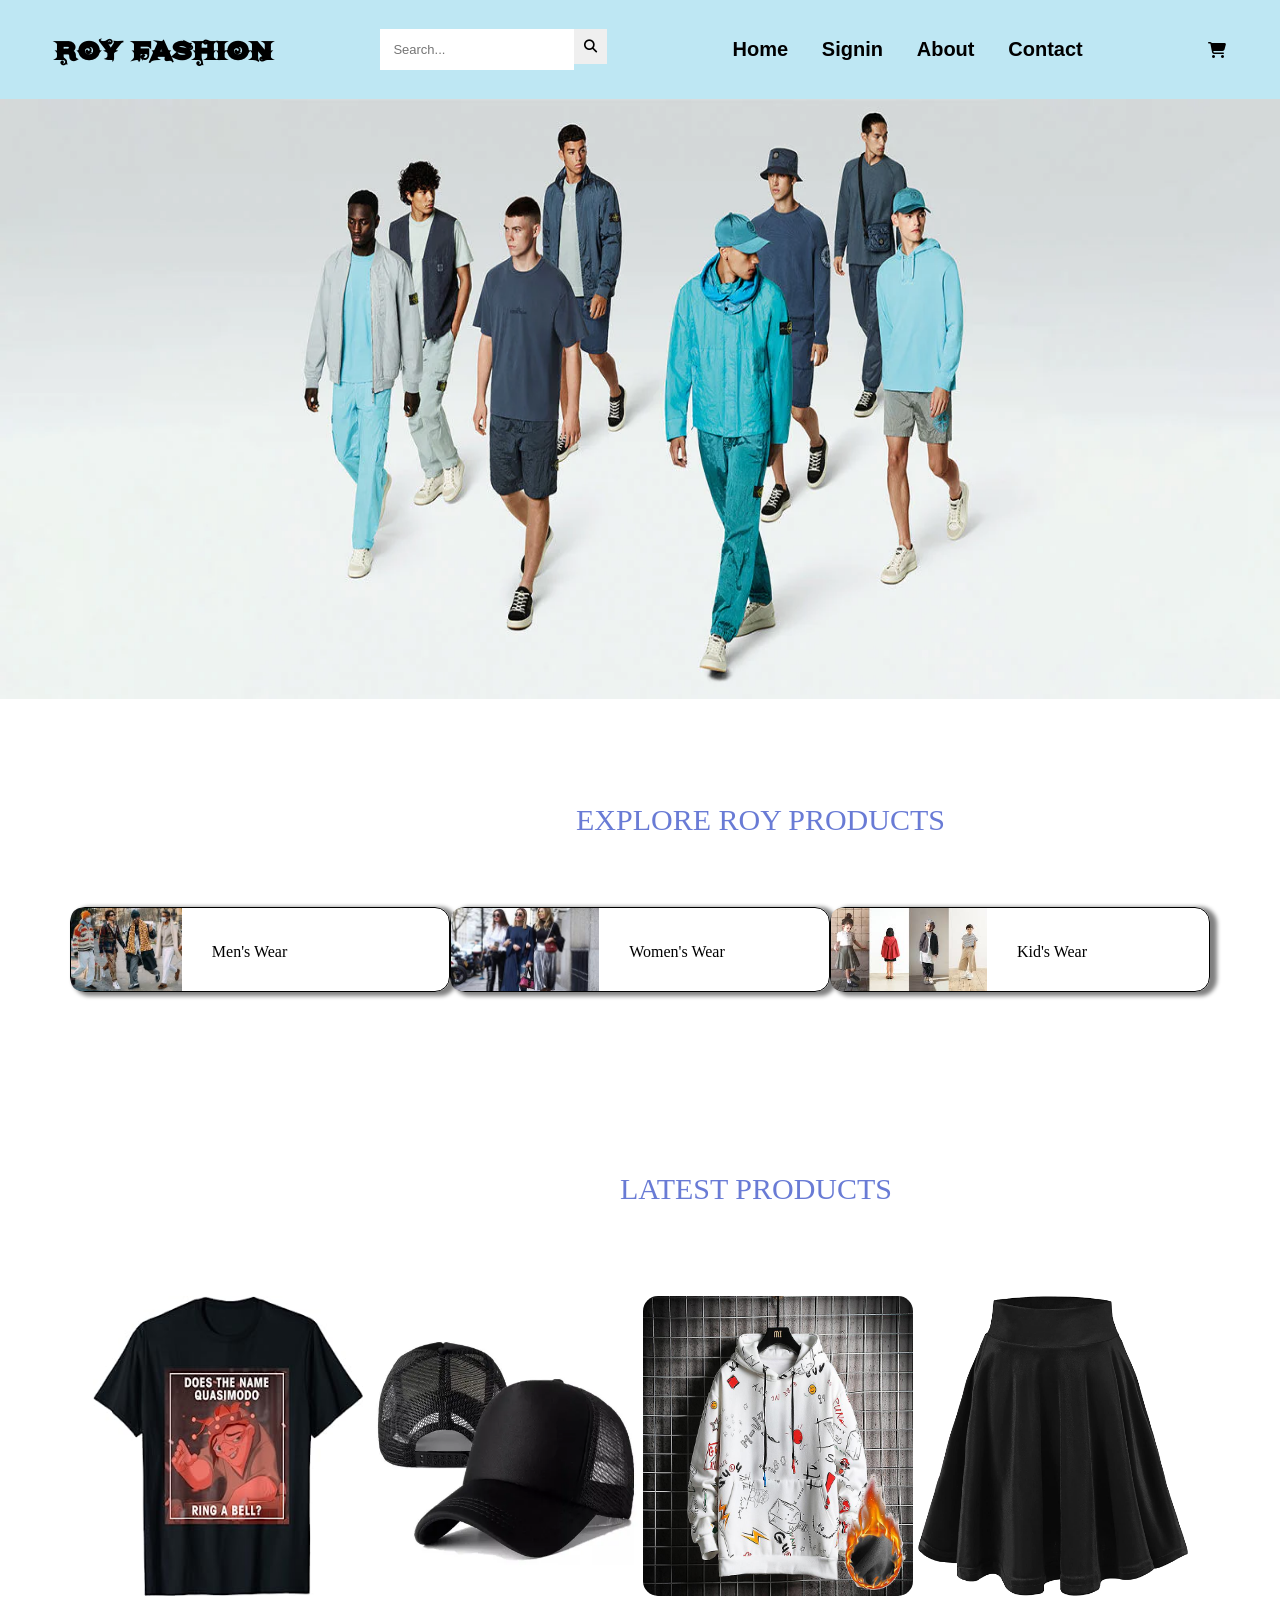
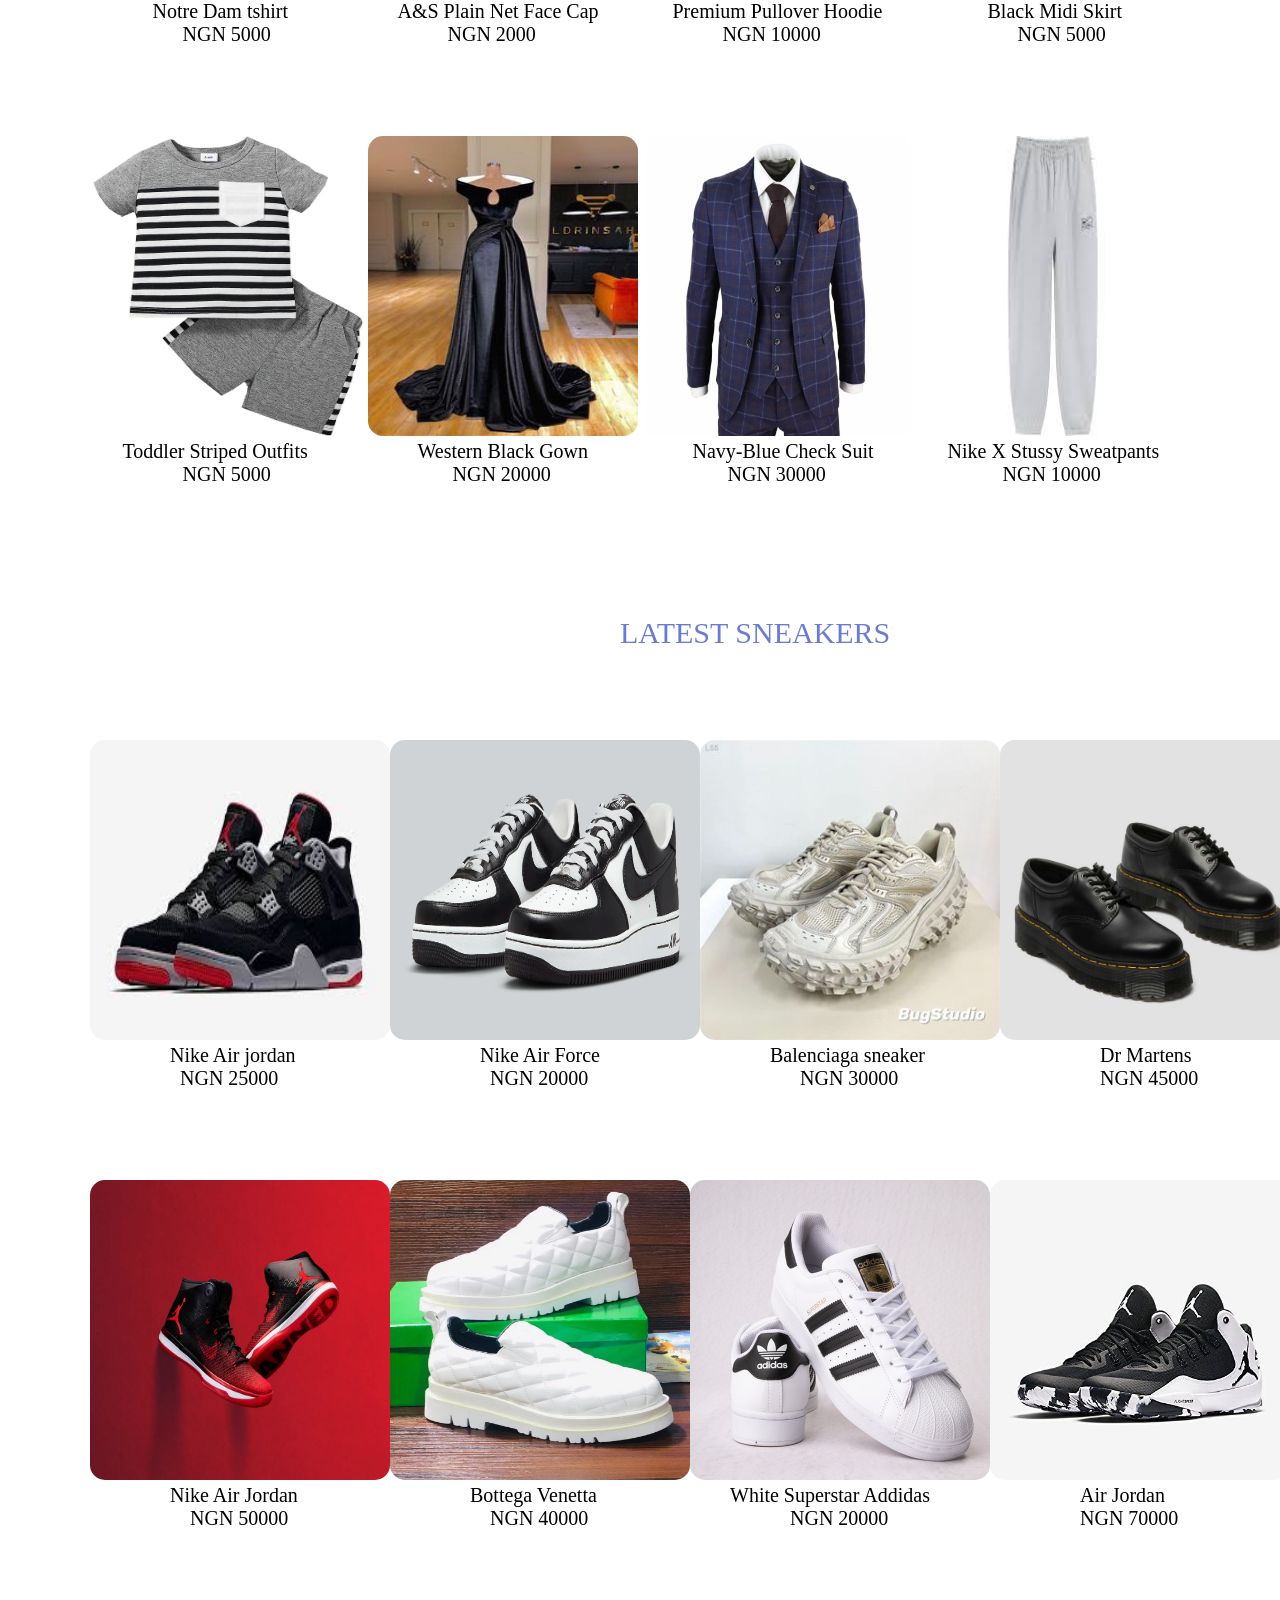
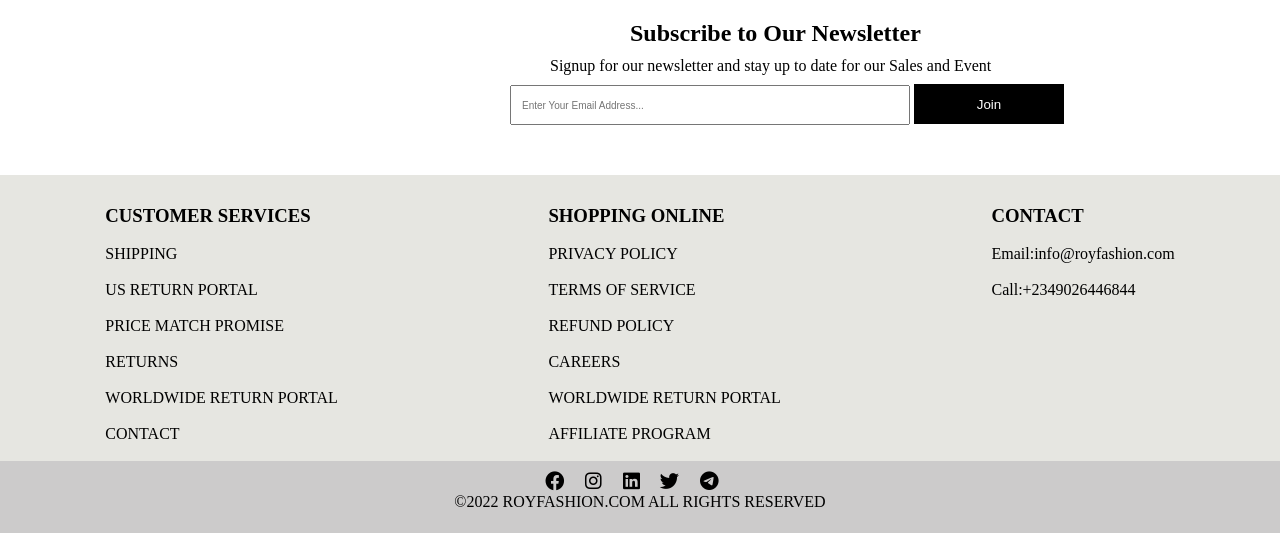
<file: index.html>
<!DOCTYPE html>
<html>
<head>
    <link rel="stylesheet" href="../css/style.css"/>
    <link rel="stylesheet" href="./fontawesome/css/all.css">
</head>
<title>

</title>
<body>
    <!-- NAVBAR  -->
    <nav>
        <div class="logo">
        <h1>ROY FASHION</h1>
        </div>

        <div class="search">
            <input type="text" placeholder="Search...">
            <button type="submit"><i class="fa fa-search"></i></button>
        </div>

            <ul class="nav-links">
              <li><a href="">Home</a></li>
              <li><a href="signin.html">Signin</a></li>
              <li><a href="#">About</a></li>
              <li><a href="#">Contact</a></li>
            </ul>
            
            <i class="fa fa-shopping-cart"></i>
    </nav>
    <!-- END OF NAVBAR  -->

     <!-- BACKGROUND IMAGE   -->
     <div class="back">
        <img src="../images/pop.webp" alt="logo">
    </div>

       
    <!-- END  -->
   
    <!-- EXPLORE PRODUCT -->
    <div class="text">
        <p>EXPLORE ROY PRODUCTS</p>
    </div>
    <div class="box">
    <div class="box1">
        <img src="../images/men.jpg" alt="Men's wears" class="wears">
        <p>Men's Wear</p>
    </div>

    <div class="box2">
        <img src="../images/women.jpg" alt="Women's wears" class="wears">
        <p>Women's Wear</p>
    </div>

    <div class="box3">
        <img src="../images/kids.jpg" alt="Kid's wears" class="wears">
        <p>Kid's Wear</p>
    </div>
</div>
<!-- END  -->

<!-- LATEST PRODUCT  -->
    <div class="latest">
        <p>LATEST PRODUCTS</p>
    </div>
    <div class="card">

        <div class="card1">
        <a href=""><img src="../images/tshirt.jpg" alt="tshirt"></a>
        <h4>Notre Dam tshirt</h4>
        <p>NGN 5000</p>
        </div>

        <div class="card2">
        <a href=""><img src="../images/facecap.webp" alt="facecap"></a>
        <h4>A&S Plain Net Face Cap</h4>
        <p>NGN 2000</p>
        </div>

        <div class="card3">
        <a href=""><img src="../images/hoodie.jpg" alt="hoodie"></a>
        <h4>Premium Pullover Hoodie</h4>
        <p>NGN 10000</p>
        </div>
    
        <div class="card4">
        <a href=""><img src="../images/skirts.jpg" alt="skirt"></a>
        <h4>Black Midi Skirt</h4>
        <p>NGN 5000</p>
        </div>
        </div>
         
    <div class="cards">

        <div class="card5">
        <a href=""><img src="../images/toddler.jpg" alt="toddler"></a>
        <h4>Toddler Striped Outfits</h4>
        <p>NGN 5000</p>
        </div>

        <div class="card6">
        <a href=""><img src="../images/gown.jpg" alt="gown"></a>
        <h4>Western Black Gown</h4>
        <p>NGN 20000</p>
        </div>
        
        <div class="card7">
        <a href=""><img src="../images/suit.jpg" alt="suit"></a>
        <h4>Navy-Blue Check Suit</h4>
        <p>NGN 30000</p>
        </div>

        <div class="card8">
        <a href=""><img src="../images/sweatpants.jpg" alt="sweatpants"></a>
        <h4>Nike X Stussy Sweatpants</h4>
        <p>NGN 10000</p>
        </div>
    </div>
    <!-- END OF LATEST PRODUCT  -->

    <!-- LATEST SNEAKERS -->
    <div class="sneakers">
        <p>LATEST SNEAKERS</p>
    </div>

    <div class="can">

        <div class="can1">
        <a href=""><img src="../images/nikeairjordan.jpg" alt="jordan"></a>
        <h4>Nike Air jordan</h4>
        <p>NGN 25000</p>
        </div>

        <div class="can2">
        <a href=""><img src="../images/nikeairforce.webp" alt="nikeairforce"></a>
        <h4>Nike Air Force</h4>
        <p>NGN 20000</p>
        </div>

        <div class="can3">
        <a href=""><img src="../images/balenciaga.jpg" alt="balenciaga"></a>
        <h4>Balenciaga sneaker</h4>
        <p>NGN 30000</p>
        </div>
    
        <div class="can4">
        <a href=""><img src="../images/drmartens.webp" alt="drmartens"></a>
        <h4>Dr Martens</h4>
        <p>NGN 45000</p>
        </div>
        </div>
         
    <div class="cans">

        <div class="can5">
        <a href=""><img src="../images/jordan.webp" alt="jordan"></a>
        <h4>Nike Air Jordan</h4>
        <p>NGN 50000</p>
        </div>

        <div class="can6">
        <a href=""><img src="../images/bottega.webp" alt="bottega"></a>
        <h4>Bottega Venetta</h4>
        <p>NGN 40000</p>
        </div>
        
        <div class="can7">
        <a href=""><img src="../images/adidas.jpg" alt="addidas"></a>
        <h4>White Superstar Addidas</h4>
        <p>NGN 20000</p>
        </div>

        <div class="can8">
        <a href=""><img src="../images/air jordan.jpg" alt="air jordan"></a>
        <h4>Air Jordan </h4>
        <p>NGN 70000</p>
        </div>
    </div>
    <!-- END OF SNEAKERS -->

    <!-- Newsletter -->
    <div class="news">
        <h2>Subscribe to Our Newsletter</h2>
        <p>Signup for our newsletter and stay up to date for our Sales and Event</p>

        <input type="text" placeholder="Enter Your Email Address...">
        <a href=""><button type="submit">Join</button></a>
    </div>
    <!-- END OF Newsletter -->

    <!-- FOOTER  -->
    <footer class="footer">
        <div class="customer">
            <h3>CUSTOMER SERVICES</h3>
            <a href=""><p>SHIPPING</p></a>
            <a href=""><p>US RETURN PORTAL</p></a>
            <a href=""><p>PRICE MATCH PROMISE</p></a>
            <a href=""><p>RETURNS</p></a>
            <a href=""><p>WORLDWIDE RETURN PORTAL</p></a>
            <a href=""><p>CONTACT</p></a>
        </div>

        <div class="shopping">
            <h3>SHOPPING ONLINE</h3>
            <a href=""><p>PRIVACY POLICY</p></a>
            <a href=""><p>TERMS OF SERVICE</p></a>
            <a href=""><p>REFUND POLICY</p></a>
            <a href=""><p>CAREERS</p></a>
            <a href=""><p>WORLDWIDE RETURN PORTAL</p></a>
            <a href=""><p>AFFILIATE PROGRAM</p></a>
        </div>
        
        <div class="contact">
            <h3>CONTACT</h3>
            <a href=""><p class="mal">Email:info@royfashion.com</p></a>
            <a href=""><p>Call:+2349026446844</p></a>
    </footer>
       <!-- SOCIAL ICONS  -->
        <div class="social-icons">
       <a href="" class="social-icon">
        <i class="fab fa-facebook"></i>
        </a> 

        <a href="" class="social-icon">
        <i class="fab fa-instagram"></i>
        </a> 

        <a href="" class="social-icon">
        <i class="fab fa-linkedin"></i>
        </a> 

        <a href="" class="social-icon">
        <i class="fab fa-twitter"></i>
        </a> 

        <a href="" class="social-icon">
        <i class="fab fa-telegram"></i>
        </a>
        <h4 class="footer-text">
            &copy;<span>2022</span>
            <span class="company">ROYFASHION.COM</span>
            all rights reserved
            </h4>
        </div>        
    <!-- END OF FOOTER  -->

</body> 
</html>
</file>
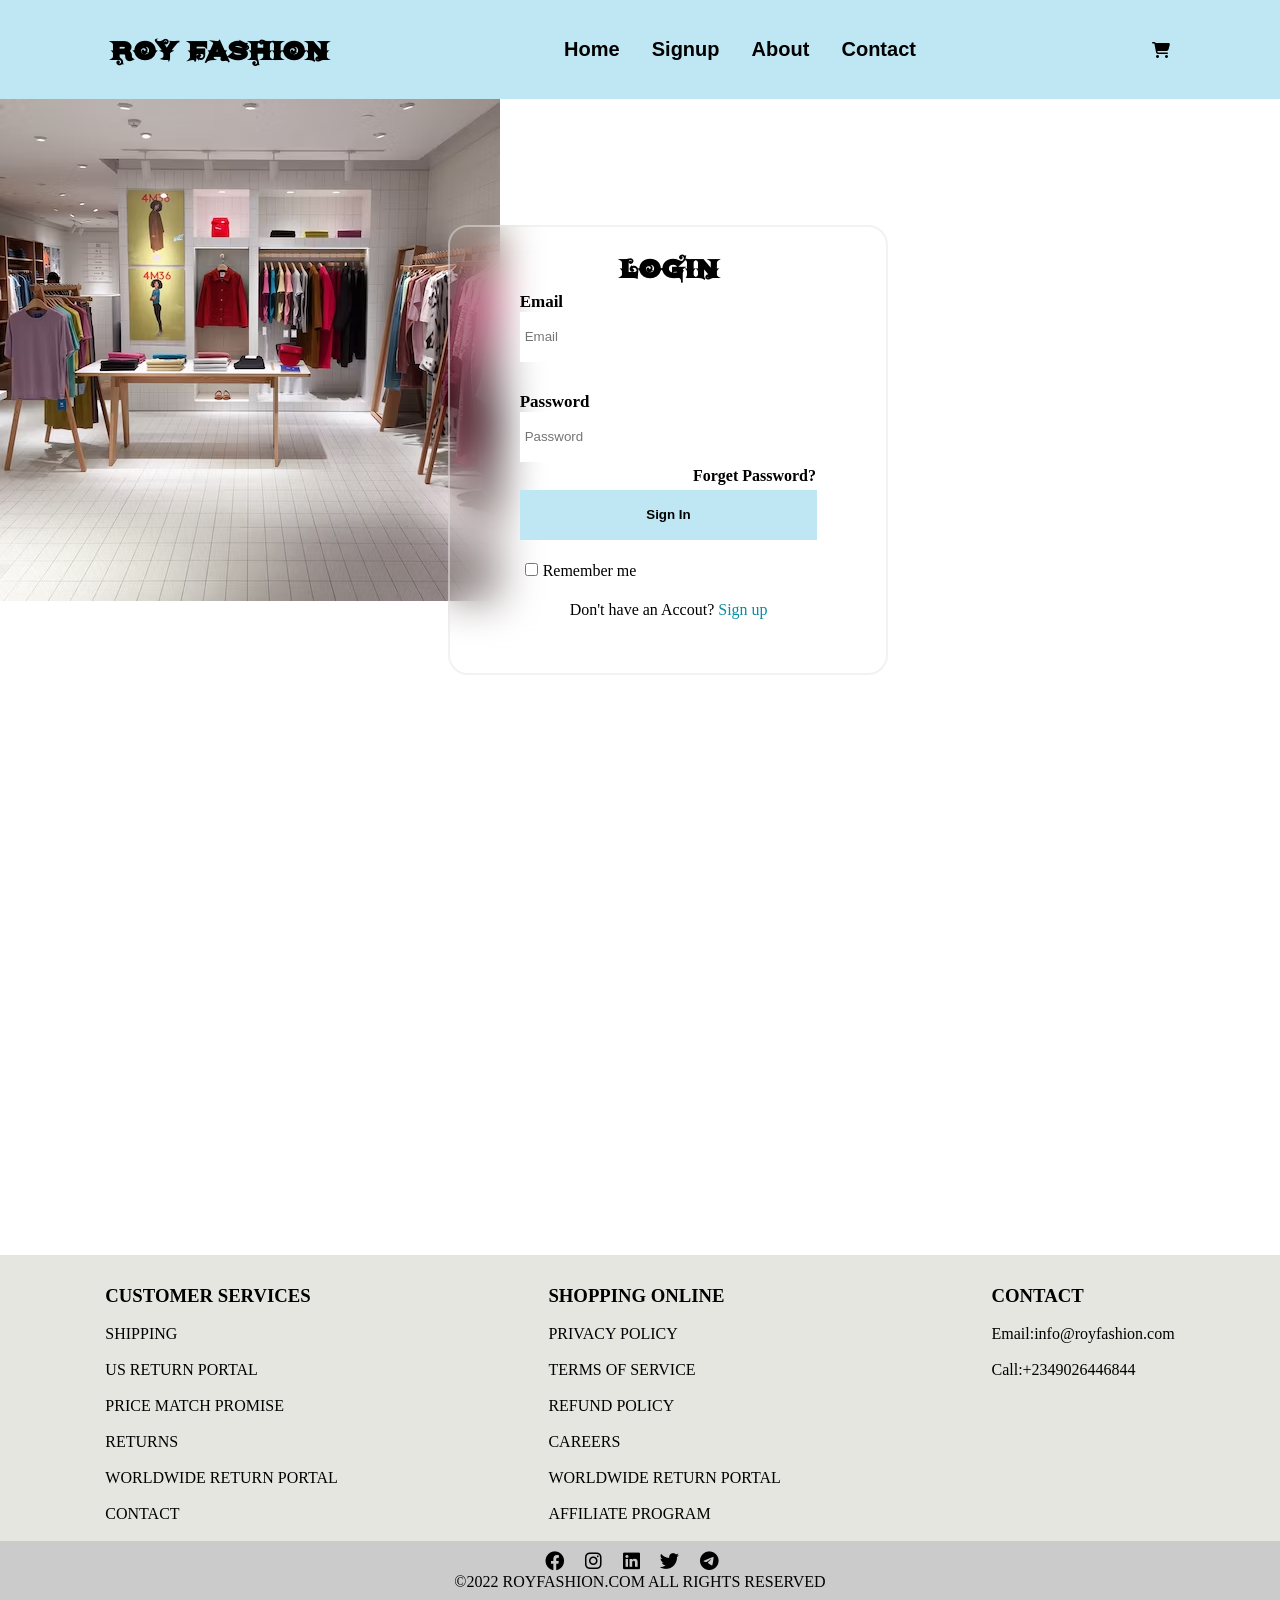
<file: signin.html>
<!DOCTYPE html>
<html lang="en-us">
<head>
    <link rel="stylesheet" href="../css/signin.css"/>
    <link rel="stylesheet" href="./fontawesome/css/all.css">
</head>
<title>

</title>
<body>
    <!-- NAVBAR  -->
    <nav>
        <div class="logo">
        <h1>ROY FASHION</h1>
        </div>

            <ul class="nav-links">
              <li><a href="index.html">Home</a></li>
              <li><a href="signup.html">Signup</a></li>
              <li><a href="#">About</a></li>
              <li><a href="#">Contact</a></li>
            </ul>
            
            <i class="fa fa-shopping-cart"></i>
    </nav>
    <!-- END OF NAVBAR  -->

    <div class="img">
        <img src="/images/p.avif" alt="img">
    </div>
    
    <!-- SIGN IN FORM  -->
    <div class="wrapper">
        <div class="form-login">
            <h1>LOGIN</h1>
        </div>
   <form>
    <div class="email">
        <label>Email</label>
        <input type="text" placeholder="Email">
        <br>
    </div>
    <div class="pass">
        <br>
        <label>Password</label>
        <input type="text" placeholder="Password">
        <br>
    </div>
    <div class="login">
        <br>
        <a class="active" href="index.html"><button type="submit">Sign In</button></a>
        <br>
    </div>
        <br>
    <div class="remember">
        <label><input type="checkbox">Remember me</label>
    </div>
    <div class="forget">
        <a href="">Forget Password?</a>
    </div>
    <div class="register">
        <p>Don't have an Accout? <a href="signup.html">Sign up</a></p>
    </div>
    </form>
</div> 
<!-- END OF SIGN IN FORM  -->

     <!-- FOOTER  -->
     <footer class="footer">
        <div class="customer">
            <h3>CUSTOMER SERVICES</h3>
            <a href=""><p>SHIPPING</p></a>
            <a href=""><p>US RETURN PORTAL</p></a>
            <a href=""><p>PRICE MATCH PROMISE</p></a>
            <a href=""><p>RETURNS</p></a>
            <a href=""><p>WORLDWIDE RETURN PORTAL</p></a>
            <a href=""><p>CONTACT</p></a>
        </div>

        <div class="shopping">
            <h3>SHOPPING ONLINE</h3>
            <a href=""><p>PRIVACY POLICY</p></a>
            <a href=""><p>TERMS OF SERVICE</p></a>
            <a href=""><p>REFUND POLICY</p></a>
            <a href=""><p>CAREERS</p></a>
            <a href=""><p>WORLDWIDE RETURN PORTAL</p></a>
            <a href=""><p>AFFILIATE PROGRAM</p></a>
        </div>
        
        <div class="contact">
            <h3>CONTACT</h3>
            <a href=""><p class="mal">Email:info@royfashion.com</p></a>
            <a href=""><p>Call:+2349026446844</p></a>
    </footer>

       <!-- SOCIAL ICONS  -->
        <div class="social-icons">
       <a href="" class="social-icon">
        <i class="fab fa-facebook"></i>
        </a> 

        <a href="" class="social-icon">
        <i class="fab fa-instagram"></i>
        </a> 

        <a href="" class="social-icon">
        <i class="fab fa-linkedin"></i>
        </a> 

        <a href="" class="social-icon">
        <i class="fab fa-twitter"></i>
        </a> 

        <a href="" class="social-icon">
        <i class="fab fa-telegram"></i>
        </a>
        <h4 class="footer-text">
            &copy;<span>2022</span>
            <span class="company">ROYFASHION.COM</span>
            all rights reserved
            </h4>
        </div>        
    <!-- END OF FOOTER  -->
</file>
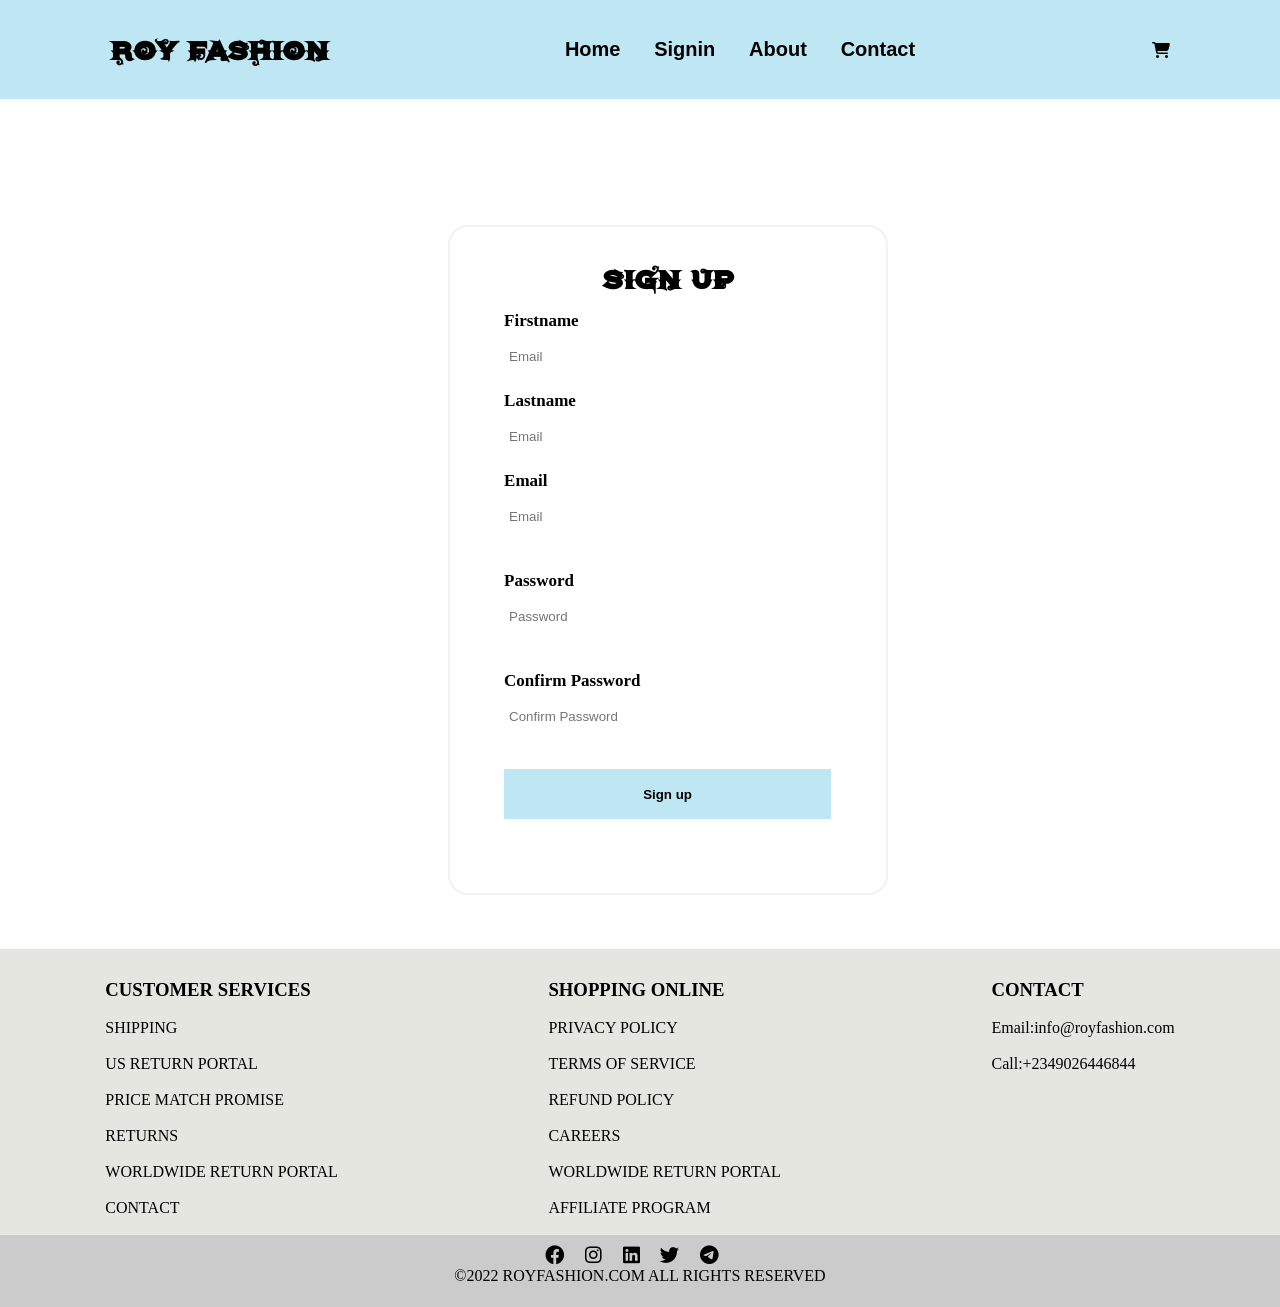
<file: signup.html>
<!DOCTYPE html>
<html>
<head>
    <link rel="stylesheet" href="../css/signup.css"/>
    <link rel="stylesheet" href="./fontawesome/css/all.css">
</head>
<title>

</title>
<body>
    <!-- NAVBAR  -->
    <nav>
        <div class="logo">
        <h1>ROY FASHION</h1>
        </div>

            <ul class="nav-links">
              <li><a href="index.html">Home</a></li>
              <li><a href="signin.html">Signin</a></li>
              <li><a href="#">About</a></li>
              <li><a href="#">Contact</a></li>
            </ul>
            
            <i class="fa fa-shopping-cart"></i>
    </nav>
    <!-- END OF NAVBAR  -->

    <div class="wrapper">
        <div class="form-login">
            <h1>SIGN UP</h1>
        </div>
   <form>
    <div class="fname">
        <label>Firstname</label>
        <input type="text" placeholder="Email">
        <br>
    </div>

    <div class="lname">
        <label>Lastname</label>
        <input type="text" placeholder="Email">
        <br>
    </div>

    <div class="email">
        <label>Email</label>
        <input type="text" placeholder="Email">
        <br>
    </div>
    <div class="pass">
        <br>
        <label>Password</label>
        <input type="text" placeholder="Password">
        <br>
    </div>
    <div class="confirmpass">
        <br>
        <label>Confirm Password</label>
        <input type="text" placeholder="Confirm Password">
        <br>
    </div>
    <div class="signup">
        <br>
        <a class="active" href="index.html"><button type="submit">Sign up</button></a>
        <br>
    </div>
    </form> 
</div> 

 <!-- FOOTER  -->
 <footer class="footer">
    <div class="customer">
        <h3>CUSTOMER SERVICES</h3>
        <a href=""><p>SHIPPING</p></a>
        <a href=""><p>US RETURN PORTAL</p></a>
        <a href=""><p>PRICE MATCH PROMISE</p></a>
        <a href=""><p>RETURNS</p></a>
        <a href=""><p>WORLDWIDE RETURN PORTAL</p></a>
        <a href=""><p>CONTACT</p></a>
    </div>

    <div class="shopping">
        <h3>SHOPPING ONLINE</h3>
        <a href=""><p>PRIVACY POLICY</p></a>
        <a href=""><p>TERMS OF SERVICE</p></a>
        <a href=""><p>REFUND POLICY</p></a>
        <a href=""><p>CAREERS</p></a>
        <a href=""><p>WORLDWIDE RETURN PORTAL</p></a>
        <a href=""><p>AFFILIATE PROGRAM</p></a>
    </div>
    
    <div class="contact">
        <h3>CONTACT</h3>
        <a href=""><p class="mal">Email:info@royfashion.com</p></a>
        <a href=""><p>Call:+2349026446844</p></a>
</footer>

   <!-- SOCIAL ICONS  -->
    <div class="social-icons">
   <a href="" class="social-icon">
    <i class="fab fa-facebook"></i>
    </a> 

    <a href="" class="social-icon">
    <i class="fab fa-instagram"></i>
    </a> 

    <a href="" class="social-icon">
    <i class="fab fa-linkedin"></i>
    </a> 

    <a href="" class="social-icon">
    <i class="fab fa-twitter"></i>
    </a> 

    <a href="" class="social-icon">
    <i class="fab fa-telegram"></i>
    </a>
    <h4 class="footer-text">
        &copy;<span>2022</span>
        <span class="company">ROYFASHION.COM</span>
        all rights reserved
        </h4>
    </div>        
<!-- END OF FOOTER  -->
</file>
<file: css/style.css>
* {
    margin: 0;
    padding: 0;
    box-sizing: border-box;
}

/* nav bar  */
nav{
    display: flex;
    justify-content: space-around;
    align-items: center;
    min-height: 11vh;
    background-color: rgb(190, 231, 243);
    font-family: Arial, Helvetica, sans-serif;
}

.logo img{
    width: 60px;
    height: 60px;
    position: absolute;
    top: 1%;
    left: 3%;  
}

@font-face{
    font-family: logo;
    src: url(../fonts/Agreloy.otf);
}

h1{
    font-family: logo;
    font-size: 35px;
}

.nav-links{
    display: flex;
    justify-content: space-around;
    width: 30%;
} 

.nav-links li{
    list-style-type: none;
}

.nav-links a{
    color: black;
    text-decoration: none;
    padding: 14px 10px;
    font-weight: bold;
    font-size: 20px
}

.nav-links a:hover {
    background-color: rgb(7, 139, 166);
  }

@media screen and (max-width: 600px){
    
    
}

.search input[type=text]{
    padding: 13px;
    font-size: 13px;
    border: none;
}

.search button[type=submit]{
    padding: 10px;
    float: right;
    border: none;
}

/* END NAV BAR  */

/* BACKGROUND IMAGE  */
.back img{
    background-size: cover;
    background-attachment: fixed;
    background-repeat: no-repeat;
    background-position: center;
    height: 600px;
    width: 100%;
}

.back{
  position: relative;
  text-align: center;
}

.back h1{
    position: absolute;
    top: 50%;
    left: 40%;
}

.back p{
    position: absolute;
    top: 60%;
    left: 32%;
    font-size: 25px;
    font-weight: bold;
}

.back button[type=submit]{
    position: absolute;
    top:80%;
    left: 45%;
    background-color: rgba(10, 10, 10, 0.5);
    color: white;
    font-family:Verdana;
    width: 150px;
    font-size: 15px;
    height: 60px;
}

.back button[type=submit]:hover{
    background-color: rgb(7, 139, 166);
}

/* END  */

/* EXPLORE PRODUCT */
.text{
    margin-top: 100px;
    margin-left: 56px;
    padding-left: 520px;
    font-size: 30px;
    color: rgb(105, 123, 213);

}

.box{
    display: flex;
    justify-content: space-around;
    align-items: center;
    margin: 70px;
}

.box1{
    display: flex;
    width: 400px;
    height: 85px;
    border: 1px solid black;
    box-shadow: 5px 2px 4px 2px grey;
    border-top-left-radius: 15px ;
    border-top-right-radius: 15px;
    border-bottom-left-radius:15px;
    border-bottom-right-radius: 15px; 
}

.box2{
    display: flex;
    width: 400px;
    height: 85px;
    border: 1px solid black;
    box-shadow: 5px 2px 4px 2px grey;
    border-top-left-radius:15px;
    border-top-right-radius: 15px;
    border-bottom-left-radius:15px;
    border-bottom-right-radius:15px;
}

.box3{
    display: flex;
    width: 400px;
    height: 85px;
    border: 1px solid black;
    box-shadow: 5px 2px 4px 2px grey;
    border-top-right-radius: 15px;
    border-top-left-radius:15px;
    border-bottom-left-radius: 15px;
    border-bottom-right-radius:15px;
}

.wears{
    border-bottom-left-radius:10px;
    border-top-left-radius:10px;
}

.box1 p{
    font-family: Georgia;
    margin-left: 30px;
    margin-top: 35px;
}

.box2 p{
    font-family: Georgia;
    margin-left: 30px;
    margin-top: 35px;
}

.box3 p{
    font-family: Georgia;
    margin-left: 30px;
    margin-top: 35px;
}
/* END OF EXPLORE PRODUCT */

/* LATEST PRODUCT */
.latest{
    margin-left: 620px;
    margin-top: 180px;
    font-size: 30px;
    font-family: Georgia;
    color: rgb(105, 123, 213);
}

.card{
    margin: 90px;
    display:flex;
    justify-content: space-around;
    
}

.card1 img{
    /* border: 1px solid black; */
    border-radius: 15px;
    width: 270px;
    height: 300px;
}

.card1 h4{
    margin-left: 60px;
    font-size: 20px;
    font-family: Georgia;
    font-weight:lighter ;
}

.card1 p{
    margin-left: 90px;
    font-size: 20px;
    
}

.card2 img{
    border-radius: 15px;
    width: 270px;
    height: 300px;
}

.card2 h4{
    margin-left: 30px;
    font-size: 20px;
    font-family: Georgia;
    font-weight:lighter ;
}

.card2 p{
    margin-left: 80px;
    font-size: 20px;
}

.card3 img{
    border-radius: 15px;
    width: 270px;
    height: 300px;
}

.card3 h4{
    margin-left: 30px;
    font-size: 20px;
    font-family: Georgia;
    font-weight:lighter ;
}

.card3 p{
    margin-left: 80px;
    font-size: 20px;
}

.card4 img{
    border-radius: 15px;
    width: 270px;
    height: 300px;
}

.card4 h4{
    margin-left: 70px;
    font-size: 20px;
    font-family: Georgia;
    font-weight:lighter ;
}

.card4 p{
    margin-left: 100px;
    font-size: 20px;
}

.cards{
    margin: 90px;
    display: flex;
    justify-content: space-around;
}

.card5 img{
    border-radius: 15px;
    width: 270px;
    height: 300px;
}

.card5 h4{
    margin-left: 30px;
    font-size: 20px;
    font-family: Georgia;
    font-weight:lighter ;
}

.card5 p{
    margin-left: 90px;
    font-size: 20px;
}


.card6 img{
    border-radius: 15px;
    width: 270px;
    height: 300px;
}

.card6 h4{
    margin-left: 50px;
    font-size: 20px;
    font-family: Georgia;
    font-weight:lighter ;
}

.card6 p{
    margin-left: 85px;
    font-size: 20px;
}

.card7 img{
    border-radius: 15px;
    width: 270px;
    height: 300px;
}

.card7 h4{
    margin-left: 50px;
    font-size: 20px;
    font-family: Georgia;
    font-weight:lighter ;
}

.card7 p{
    margin-left: 85px;
    font-size: 20px;
}

.card8 img{
    border-radius: 15px;
    width: 270px;
    height: 300px;
}

.card8 h4{
    margin-left: 30px;
    font-size: 20px;
    font-family: Georgia;
    font-weight:lighter ;
}

.card8 p{
    margin-left: 85px;
    font-size: 20px;
}
/* END  */

/* SNEAKERS  */
.sneakers{
    margin-left: 620px;
    margin-top: 130px;
    font-size: 30px;
    font-family: Georgia;
    color: rgb(105, 123, 213);
}


.can{
    margin: 90px;
    display:flex;
    justify-content: space-around;
    
}

.can1 img{
    border-radius: 15px;
    width: 300px;
    height: 300px;
}

.can1 h4{
    margin-left: 80px;
    font-size: 20px;
    font-family: Georgia;
    font-weight:lighter ;
}

.can1 p{
    margin-left: 90px;
    font-size: 20px;
    
}

.can2 img{
    border-radius: 15px;
    width: 310px;
    height: 300px;
}

.can2 h4{
    margin-left: 90px;
    font-size: 20px;
    font-family: Georgia;
    font-weight:lighter ;
}

.can2 p{
    margin-left: 100px;
    font-size: 20px;
}

.can3 img{
    border-radius: 15px;
    width: 300px;
    height: 300px;
}

.can3 h4{
    margin-left: 70px;
    font-size: 20px;
    font-family: Georgia;
    font-weight:lighter ;
}

.can3 p{
    margin-left: 100px;
    font-size: 20px;
}

.can4 img{
    border-radius: 15px;
    width: 300px;
    height: 300px;
}

.can4 h4{
    margin-left: 100px;
    font-size: 20px;
    font-family: Georgia;
    font-weight:lighter ;
}

.can4 p{
    margin-left: 100px;
    font-size: 20px;
}

.cans{
    margin: 90px;
    display: flex;
    justify-content: space-around;
}

.can5 img{
    border-radius: 15px;
    width: 300px;
    height: 300px;
}

.can5 h4{
    margin-left: 80px;
    font-size: 20px;
    font-family: Georgia;
    font-weight:lighter ;
}

.can5 p{
    margin-left: 100px;
    font-size: 20px;
}


.can6 img{
    border-radius: 15px;
    width: 300px;
    height: 300px;
}

.can6 h4{
    margin-left: 80px;
    font-size: 20px;
    font-family: Georgia;
    font-weight:lighter ;
}

.can6 p{
    margin-left: 100px;
    font-size: 20px;
}

.can7 img{
    border-radius: 15px;
    width: 300px;
    height: 300px;
}

.can7 h4{
    margin-left: 40px;
    font-size: 20px;
    font-family: Georgia;
    font-weight:lighter ;
}

.can7 p{
    margin-left: 100px;
    font-size: 20px;
}

.can8 img{
    border-radius: 15px;
    width: 300px;
    height: 300px;
}

.can8 h4{
    margin-left: 90px;
    font-size: 20px;
    font-family: Georgia;
    font-weight:lighter ;
}

.can8 p{
    margin-left: 90px;
    font-size: 20px;
}

/* END OF SNEAKERS  */

/* NEWSLETTER */
.news h2{
    margin-top: 40px;
    margin-left: 630px;    

}

.news p{
    margin-top: 10px;
    margin-left: 550px; 
}

.news input[type=text]{
    margin-top: 10px;
    margin-left: 510px;
    width: 400px;
    height: 40px;
    font-size: 10px;
    padding: 10px;
    
}

.news button[type=submit]{
    background-color: black;
    color: white;
    height: 40px;
    width: 150px;
    border: none;
    
}

.news button[type=submit]:hover{
    background-color: grey;
}
/* END OF NEWSLETTER */

/* FOOTER  */
.footer{
    display: flex;
    justify-content: space-around;
    margin-top: 50px;
    border: 1px solid black;
    background-color: rgb(230, 230, 225);
    border: none;
    padding-top: 30px;
}

.customer a{
    text-decoration: none;
    color: black;
    padding: 10px;
    
}

.shopping a{
    text-decoration: none;
    color: black;
    padding: 10px;
}

.contact a{
    text-decoration: none;
    color: black;
    padding: 20px;
}

.social-icons{
    background-color: rgb(204, 203, 203);
    text-align: center;
    min-height: 8vh;
    padding-top: 10px;
}

.social-icon{
    font-size: 1.2rem;
    color: black;
    margin-right: 1rem;
    text-decoration: none;
    margin-top: 30px;
}

.social-icon:hover {
    color: white;
}

.footer-text {
    margin-top: 0px;
    text-transform: uppercase;
    color: var(--clr-white);
    font-weight: 400;

}
/* END OF footer */


/* MEDIA QUERY */
@media screen and (max-width: 700px) {
    .back img{
        position: relative;
        left: -40%;
        width: 180%;
    
    }

    .box{
        flex-direction: column;
        width: 100%;
    }
    
    .box1{
        width: 100%;
    }

    .box2{
        width: 100%;
    }

    .box2{
        width: 100%;
    }

}
</file>
<file: css/signin.css>
* {
    margin: 0;
    padding: 0;
    box-sizing: border-box;
}

/* nav bar  */
nav{
    display: flex;
    justify-content: space-around;
    align-items: center;
    min-height: 11vh;
    background-color: rgb(190, 231, 243);
    font-family: Arial, Helvetica, sans-serif;
}

.logo img{
    width: 60px;
    height: 60px;
    position: absolute;
    top: 1%;
    left: 3%;  
}

@font-face{
    font-family: logo;
    src: url(../fonts/Agreloy.otf);
}

h1{
    font-family: logo;
    font-size: 35px;
}

.nav-links{
    display: flex;
    justify-content: space-around;
    width: 30%;
}

.nav-links li{
    list-style-type: none;
}

.nav-links a{
    color: black;
    text-decoration: none;
    padding: 14px 10px;
    font-weight: bold;
    font-size: 20px
}

.nav-links a:hover {
    background-color: rgb(7, 139, 166);
  }
  
.nav-links li a.active {
    background-color: rgb(7, 139, 166)
  }

.search input[type=text]{
    padding: 13px;
    font-size: 13px;
    border: none;
}

.search button[type=submit]{
    padding: 13px;
    float: right;
    border: none;
}

/* END NAV BAR  */

/* FORM  */
.wrapper{
    position: absolute;
    width: 440px;
    height: 450px;
    background-color: transparent;
    border: 2px solid  rgba(230, 230, 225,.5);
    border-radius: 20px;
    top: 25%;
    left: 35%;
    backdrop-filter: blur(20px);
    display: flex;
    justify-content: center;
    align-items: center;
}

.form-login{
    position: absolute;
    top:5%;
}

.email{
    font-size: 17px;
    font-weight: bold;
    margin: 10px;
}

.email input[type=text]{
    width: 100%;
    height: 50px;
    padding: 5px;
    border:none;
    margin-right: 70px;
}

.pass{
    font-size: 17px;
    font-weight: bold;
    margin: 10px;
}
.pass input[type=text]{
    width: 100%;
    height: 50px;
    padding: 5px;
    border:none;
}

.login button[type=submit]{
    width: 94%;
    height: 50px;
    margin-left: 10px;
    font-weight: bold;
    background-color: rgb(190, 231, 243);
    border: none;
}

.login  button[type=submit]:hover{
    background-color: rgb(7, 139, 166);
}

.remember label{
    margin-left: 10px;
}

.remember input[type=checkbox]{
    margin: 5px;
}

.forget{
    position: absolute;
    top: 52%;
    right: 70px;
    margin-top: 8px;
}

.forget a{
    text-decoration: none;
    color: black;
    font-weight: bold;
}

.forget a:hover{
    border-bottom: 2px solid black;
}

.register{
    margin-left: 60px;
    margin-top: 20px;
}

.register a{
    text-decoration: none;
    color:  rgb(7, 139, 166);
    padding-top: 30px;
}

.register a:hover{
    border-bottom: 2px solid  rgb(7, 139, 166);
}

/* END  */

/* FOOTER  */
.footer{    
    display: flex;
    justify-content: space-around;
    margin-top: 650px;
    border: 1px solid black;
    background-color: rgb(230, 230, 225);
    border: none;
    padding-top: 30px;
}

.customer a{
    text-decoration: none;
    color: black;
    padding: 10px;
    
}

.shopping a{
    text-decoration: none;
    color: black;
    padding: 10px;
}

.contact a{
    text-decoration: none;
    color: black;
    padding: 20px;
}

.social-icons{
    background-color: rgb(204, 203, 203);
    text-align: center;
    min-height: 8vh;
    padding-top: 10px;
}

.social-icon{
    font-size: 1.2rem;
    color: black;
    margin-right: 1rem;
    text-decoration: none;
    margin-top: 30px;
}

.social-icon:hover {
    color: white;
}

.footer-text {
    margin-top: 0px;
    text-transform: uppercase;
    color: var(--clr-white);
    font-weight: 400;
}
/* END OF footer */
</file>
<file: css/signup.css>
* {
    margin: 0;
    padding: 0;
    box-sizing: border-box;
}

/* nav bar  */
nav{
    display: flex;
    justify-content: space-around;
    align-items: center;
    min-height: 11vh;
    background-color: rgb(190, 231, 243);
    font-family: Arial, Helvetica, sans-serif;
}

.logo img{
    width: 60px;
    height: 60px;
    position: absolute;
    top: 1%;
    left: 3%;  
}

@font-face{
    font-family: logo;
    src: url(../fonts/Agreloy.otf);
}

h1{
    font-family: logo;
    font-size: 35px;
}

.nav-links{
    display: flex;
    justify-content: space-around;
    width: 30%;
}

.nav-links li{
    list-style-type: none;
}

.nav-links a{
    color: black;
    text-decoration: none;
    padding: 14px 10px;
    font-weight: bold;
    font-size: 20px
}

.nav-links a:hover {
    background-color: rgb(7, 139, 166);
  }
  
.nav-links li a.active {
    background-color: rgb(7, 139, 166)
  }

.search input[type=text]{
    padding: 13px;
    font-size: 13px;
    border: none;
}

.search button[type=submit]{
    padding: 13px;
    float: right;
    border: none;
}

/* END NAV BAR  */

/* FORM  */
.wrapper{
    position: absolute;
    width: 440px;
    height: 670px;
    background-color: transparent;
    border: 2px solid  rgba(230, 230, 225,.5);
    border-radius: 20px;
    top: 25%;
    left: 35%;
    backdrop-filter: blur(20px);
    display: flex;
    justify-content: center;
    align-items: center;
}

.form-login{
    position: absolute;
    top:5%;
}

.fname{
    font-size: 17px;
    font-weight: bold;
    margin: 10px;
}

.fname input[type=text]{
    width: 100%;
    height: 50px;
    padding: 5px;
    border:none;
    margin-right: 70px;
}

.lname{
    font-size: 17px;
    font-weight: bold;
    margin: 10px;
}

.lname input[type=text]{
    width: 100%;
    height: 50px;
    padding: 5px;
    border:none;
    margin-right: 70px;
}

.email{
    font-size: 17px;
    font-weight: bold;
    margin: 10px;
}

.email input[type=text]{
    width: 100%;
    height: 50px;
    padding: 5px;
    border:none;
    margin-right: 70px;
}

.pass{
    font-size: 17px;
    font-weight: bold;
    margin: 10px;
}
.pass input[type=text]{
    width: 100%;
    height: 50px;
    padding: 5px;
    border:none;
}

.confirmpass{
    font-size: 17px;
    font-weight: bold;
    margin: 10px;
}
.confirmpass input[type=text]{
    width: 100%;
    height: 50px;
    padding: 5px;
    border:none;
}

.signup button[type=submit]{
    width: 94%;
    height: 50px;
    margin-left: 10px;
    font-weight: bold;
    background-color: rgb(190, 231, 243);
    border: none;
}

.signup  button[type=submit]:hover{
    background-color: rgb(7, 139, 166);
}

/* END OF FORM  */

/* FOOTER  */
.footer{    
    display: flex;
    justify-content: space-around;
    margin-top: 850px;
    border: 1px solid black;
    background-color: rgb(230, 230, 225);
    border: none;
    padding-top: 30px;
}

.customer a{
    text-decoration: none;
    color: black;
    padding: 10px;
    
}

.shopping a{
    text-decoration: none;
    color: black;
    padding: 10px;
}

.contact a{
    text-decoration: none;
    color: black;
    padding: 20px;
}

.social-icons{
    background-color: rgb(204, 203, 203);
    text-align: center;
    min-height: 8vh;
    padding-top: 10px;
}

.social-icon{
    font-size: 1.2rem;
    color: black;
    margin-right: 1rem;
    text-decoration: none;
    margin-top: 30px;
}

.social-icon:hover {
    color: white;
}

.footer-text {
    margin-top: 0px;
    text-transform: uppercase;
    color: var(--clr-white);
    font-weight: 400;

}
/* END OF footer */
</file>
